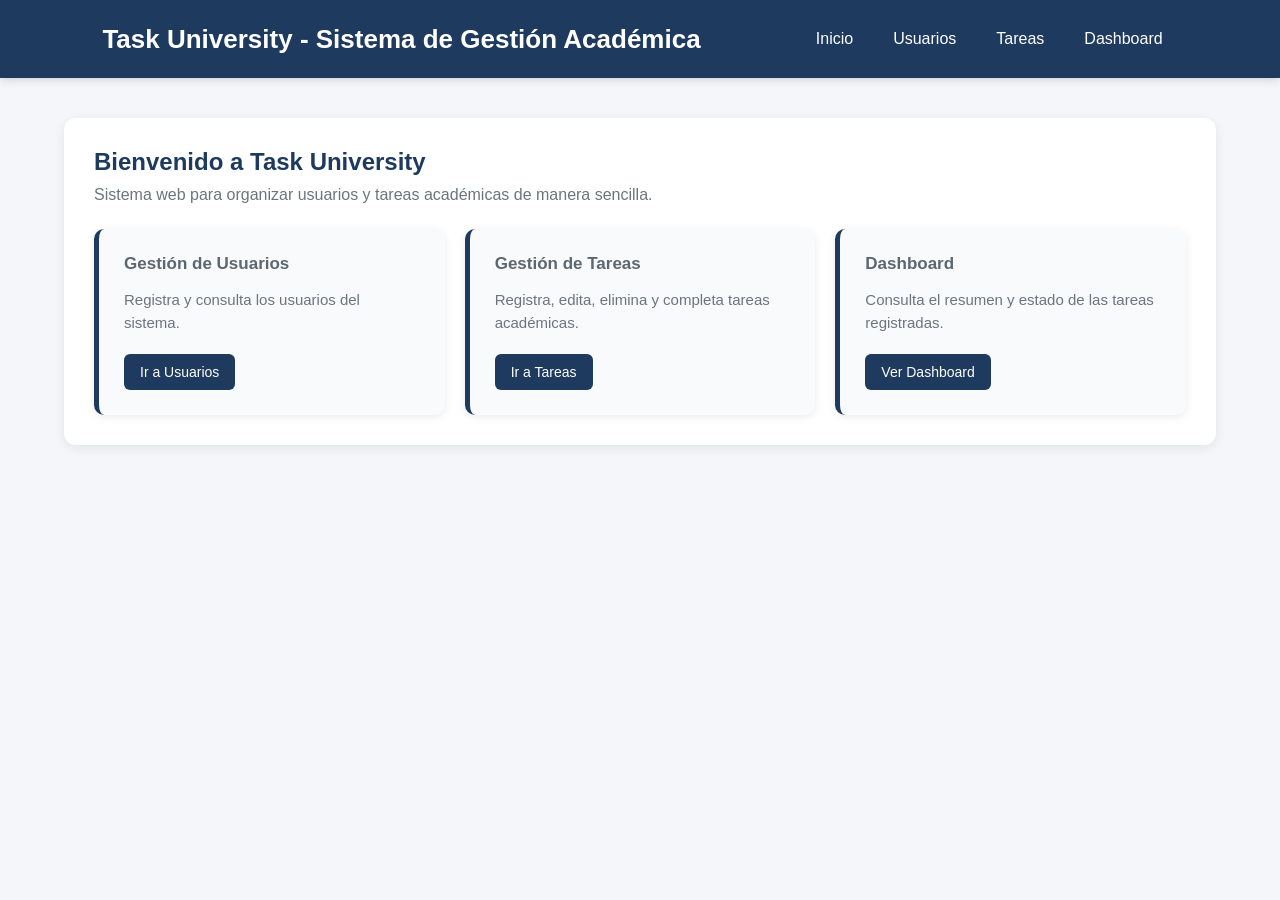
<file: index.html>
<!DOCTYPE html>
<html lang="es">

<head>
    <meta charset="UTF-8">
    <meta name="viewport" content="width=device-width, initial-scale=1.0">

    <title>Inicio | Task University</title>

    <link rel="stylesheet" href="css/styles.css">
</head>

<body>

    <header>

        <h1>Task University - Sistema de Gestión Académica</h1>


        <nav>
            <a href="index.html">Inicio</a>
            <a href="usuarios.html">Usuarios</a>
            <a href="tareas.html">Tareas</a>
            <a href="dashboard.html">Dashboard</a>
        </nav>

    </header>


    <main>

        <section class="contenedor">

            <h2>Bienvenido a Task University</h2>

            <p>
                Sistema web para organizar usuarios y tareas académicas
                de manera sencilla.
            </p>

            <div class="dashboard">

                <div class="tarjeta">

                    <h3>Gestión de Usuarios</h3>

                    <p class="descripcion-tarjeta">
                        Registra y consulta los usuarios del sistema.
                    </p>

                    <a class="boton-link" href="usuarios.html">
                        Ir a Usuarios
                    </a>

                </div>


                <div class="tarjeta">

                    <h3>Gestión de Tareas</h3>

                    <p class="descripcion-tarjeta">
                        Registra, edita, elimina y completa tareas académicas.
                    </p>

                    <a class="boton-link" href="tareas.html">
                        Ir a Tareas
                    </a>

                </div>


                <div class="tarjeta">

                    <h3>Dashboard</h3>

                    <p class="descripcion-tarjeta">
                        Consulta el resumen y estado de las tareas registradas.
                    </p>

                    <a class="boton-link" href="dashboard.html">
                        Ver Dashboard
                    </a>

                </div>

            </div>

        </section>

    </main>

</body>

</html>
</file>
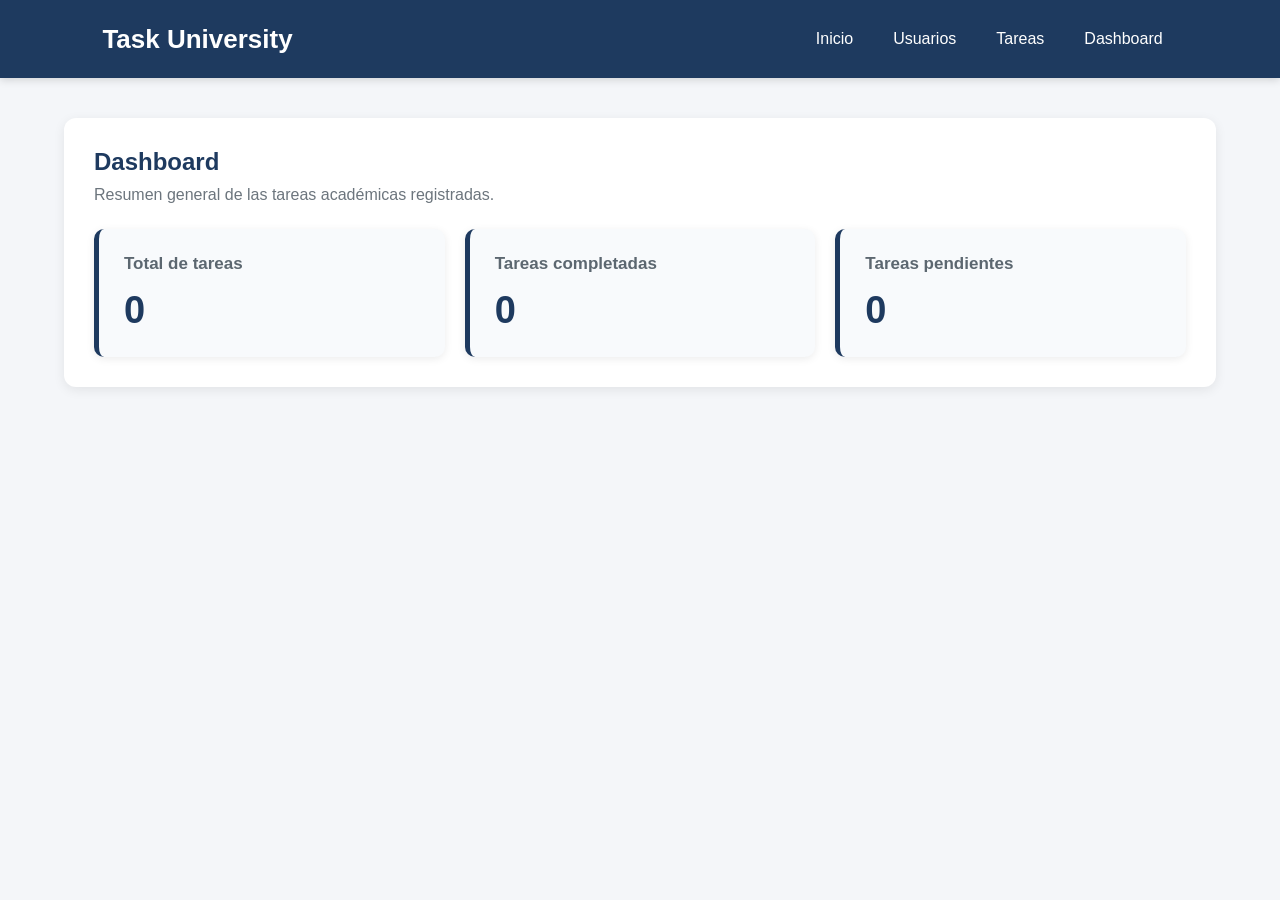
<file: dashboard.html>
<!DOCTYPE html>
<html lang="es">

<head>
    <meta charset="UTF-8">
    <meta name="viewport" content="width=device-width, initial-scale=1.0">

    <title>Dashboard | Task University</title>

    <link rel="stylesheet" href="css/styles.css">
</head>

<body>

    <header>

        <h1>Task University</h1>

        <nav>
            <a href="index.html">Inicio</a>
            <a href="usuarios.html">Usuarios</a>
            <a href="tareas.html">Tareas</a>
            <a href="dashboard.html">Dashboard</a>
        </nav>

    </header>


    <main>

        <section class="contenedor">

            <h2>Dashboard</h2>

            <p>
                Resumen general de las tareas académicas registradas.
            </p>


            <div class="dashboard">

                <div class="tarjeta">

                    <h3>Total de tareas</h3>

                    <p id="totalTareas">
                        0
                    </p>

                </div>


                <div class="tarjeta">

                    <h3>Tareas completadas</h3>

                    <p id="tareasCompletadas">
                        0
                    </p>

                </div>


                <div class="tarjeta">

                    <h3>Tareas pendientes</h3>

                    <p id="tareasPendientes">
                        0
                    </p>

                </div>

            </div>

        </section>

    </main>
    <script src="js/dashboard.js"></script>

</body>

</html>
</file>
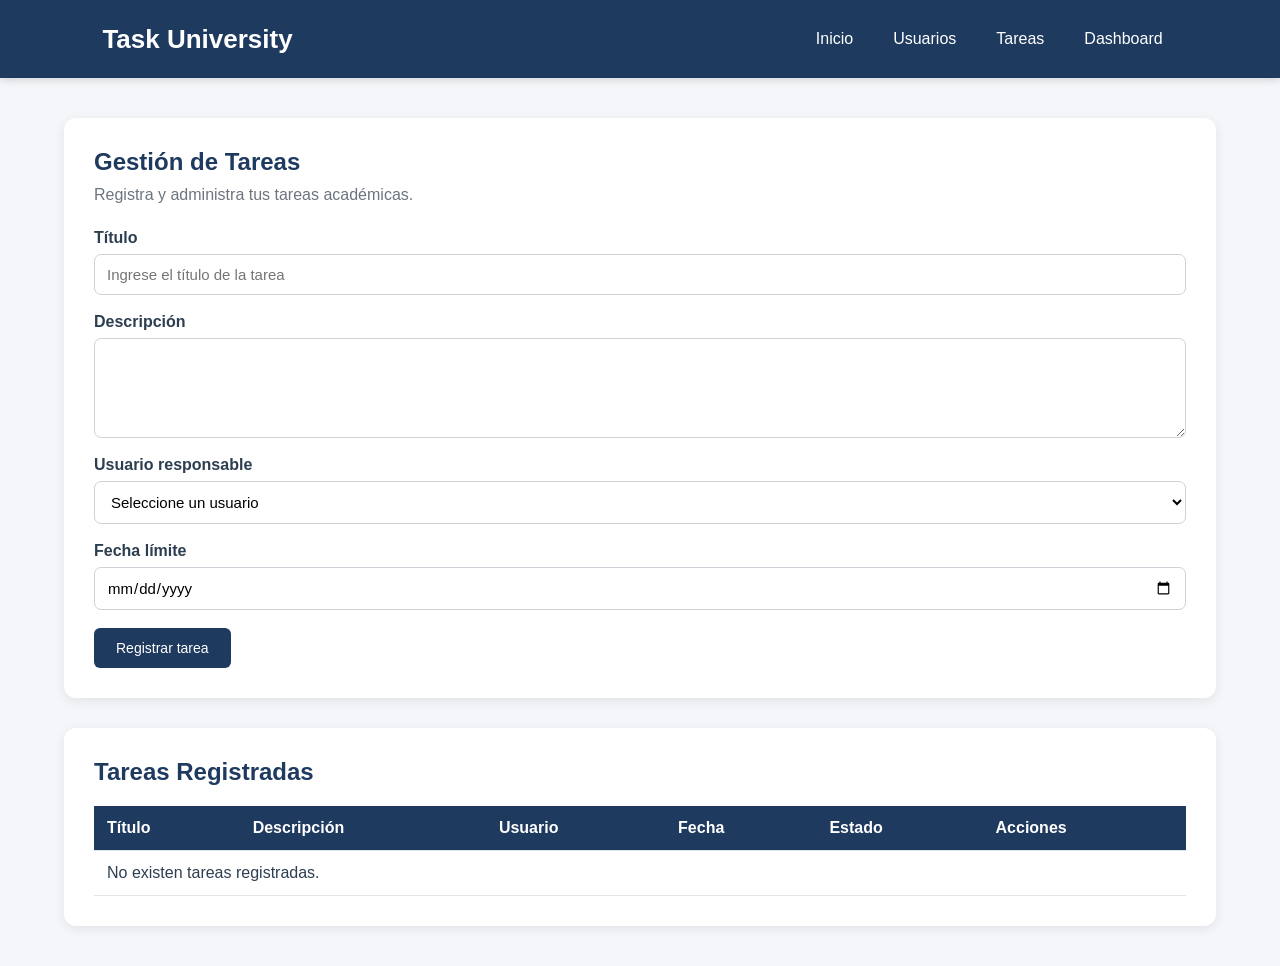
<file: tareas.html>
<!DOCTYPE html>
<html lang="es">

<head>
    <meta charset="UTF-8">
    <meta name="viewport" content="width=device-width, initial-scale=1.0">

    <title>Tareas | Task University</title>

    <link rel="stylesheet" href="css/styles.css">
</head>

<body>

    <header>

        <h1>Task University</h1>

        <nav>
            <a href="index.html">Inicio</a>
            <a href="usuarios.html">Usuarios</a>
            <a href="tareas.html">Tareas</a>
            <a href="dashboard.html">Dashboard</a>
        </nav>

    </header>

    <main>

        <section class="contenedor">

            <h2>Gestión de Tareas</h2>

            <p>Registra y administra tus tareas académicas.</p>

            <form id="formTarea">

                <div class="campo">

                    <label for="titulo">Título</label>

                    <input
                        type="text"
                        id="titulo"
                        placeholder="Ingrese el título de la tarea"
                        required>

                </div>

                <div class="campo">

                    <label for="descripcion">Descripción</label>

                    <textarea
                        id="descripcion"
                        placeholder="Ingrese una descripción"
                        required>
                    </textarea>

                </div>

                <div class="campo">

                    <label for="usuario">Usuario responsable</label>

                    <select id="usuario" required>

                        <option value="">
                            Seleccione un usuario
                        </option>

                    </select>

                </div>

                <div class="campo">

                    <label for="fecha">Fecha límite</label>

                    <input
                        type="date"
                        id="fecha"
                        required>

                </div>

                <button type="submit">
                    Registrar tarea
                </button>

            </form>

        </section>


        <section class="contenedor">

            <h2>Tareas Registradas</h2>

            <table>

                <thead>

                    <tr>
                        <th>Título</th>
                        <th>Descripción</th>
                        <th>Usuario</th>
                        <th>Fecha</th>
                        <th>Estado</th>
                        <th>Acciones</th>
                    </tr>

                </thead>

                <tbody id="listaTareas">

                    <tr>
                        <td colspan="6">
                            No existen tareas registradas.
                        </td>
                    </tr>

                </tbody>

            </table>

        </section>

    </main>

    <script src="js/tareas.js"></script>

</body>

</html>
</file>
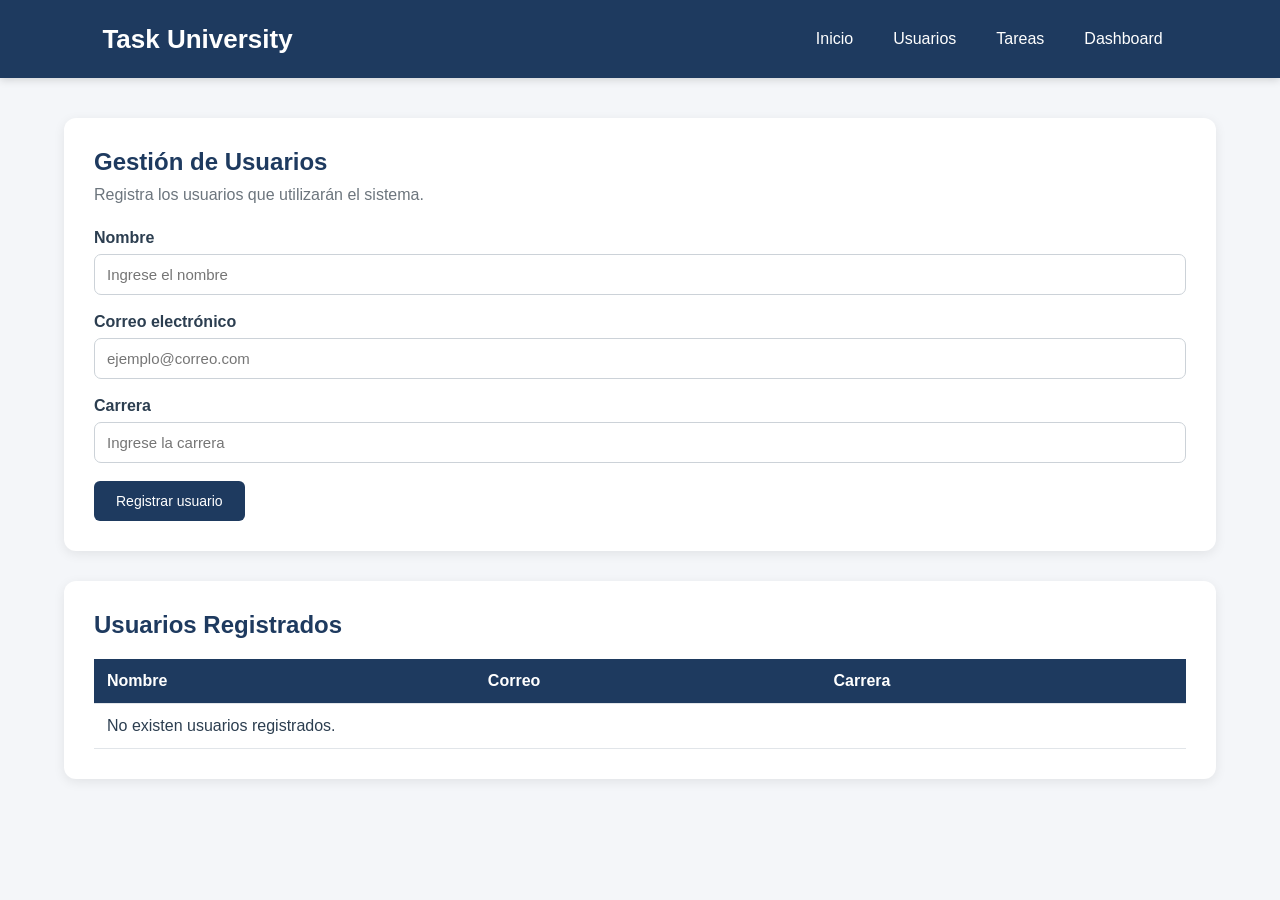
<file: usuarios.html>
<!DOCTYPE html>
<html lang="es">

<head>
    <meta charset="UTF-8">
    <meta name="viewport" content="width=device-width, initial-scale=1.0">
    <title>Usuarios | Task University</title>

    <link rel="stylesheet" href="css/styles.css">
</head>

<body>

    <header>
        <h1>Task University</h1>

        <nav>
            <a href="index.html">Inicio</a>
            <a href="usuarios.html">Usuarios</a>
            <a href="tareas.html">Tareas</a>
            <a href="dashboard.html">Dashboard</a>
        </nav>
    </header>

    <main>

        <section class="contenedor">

            <h2>Gestión de Usuarios</h2>
            <p>Registra los usuarios que utilizarán el sistema.</p>

            <form id="formUsuario">

                <div class="campo">
                    <label for="nombre">Nombre</label>
                    <input
                        type="text"
                        id="nombre"
                        placeholder="Ingrese el nombre"
                        required>
                </div>

                <div class="campo">
                    <label for="correo">Correo electrónico</label>
                    <input
                        type="email"
                        id="correo"
                        placeholder="ejemplo@correo.com"
                        required>
                </div>

                <div class="campo">
                    <label for="carrera">Carrera</label>
                    <input
                        type="text"
                        id="carrera"
                        placeholder="Ingrese la carrera"
                        required>
                </div>

                <button type="submit">
                    Registrar usuario
                </button>

            </form>

        </section>


        <section class="contenedor">

            <h2>Usuarios Registrados</h2>

            <table>

                <thead>
                    <tr>
                        <th>Nombre</th>
                        <th>Correo</th>
                        <th>Carrera</th>
                    </tr>
                </thead>

                <tbody id="listaUsuarios">

                    <tr>
                        <td colspan="3">
                            No existen usuarios registrados.
                        </td>
                    </tr>

                </tbody>

            </table>

        </section>

    </main>
<script src="js/usuarios.js"></script>

</body>

</html>
</file>
<file: css/styles.css>
* {
    margin: 0;
    padding: 0;
    box-sizing: border-box;
}

body {
    font-family: Arial, Helvetica, sans-serif;
    background-color: #f4f6f9;
    color: #2c3e50;
    min-height: 100vh;
}


/* HEADER */

header {
    background-color: #1e3a5f;
    color: white;
    padding: 20px 8%;
    display: flex;
    justify-content: space-between;
    align-items: center;
    box-shadow: 0 2px 8px rgba(0, 0, 0, 0.15);
}

header h1 {
    font-size: 26px;
}


/* NAVEGACIÓN */

nav {
    display: flex;
    gap: 10px;
}

nav a {
    color: white;
    text-decoration: none;
    padding: 10px 15px;
    border-radius: 6px;
    transition: 0.3s;
}

nav a:hover {
    background-color: #2f5d8a;
}


/* CONTENIDO */

main {
    width: 90%;
    max-width: 1200px;
    margin: 40px auto;
}

.contenedor {
    background-color: white;
    padding: 30px;
    margin-bottom: 30px;
    border-radius: 12px;
    box-shadow: 0 3px 12px rgba(0, 0, 0, 0.08);
}

.contenedor h2 {
    margin-bottom: 10px;
    color: #1e3a5f;
}

.contenedor > p {
    color: #6c757d;
    margin-bottom: 25px;
}


/* FORMULARIOS */

form {
    display: grid;
    gap: 18px;
}

.campo {
    display: flex;
    flex-direction: column;
    gap: 7px;
}

.campo label {
    font-weight: bold;
}

input,
textarea,
select {
    width: 100%;
    padding: 11px 12px;
    border: 1px solid #ccd2d8;
    border-radius: 7px;
    font-size: 15px;
    font-family: inherit;
    background-color: white;
}

input:focus,
textarea:focus,
select:focus {
    outline: none;
    border-color: #1e3a5f;
}

textarea {
    min-height: 100px;
    resize: vertical;
}


/* BOTONES */

button {
    border: none;
    background-color: #1e3a5f;
    color: white;
    padding: 10px 16px;
    border-radius: 6px;
    cursor: pointer;
    font-size: 14px;
    transition: 0.2s;
}

button:hover {
    background-color: #2f5d8a;
}

form button[type="submit"] {
    width: fit-content;
    padding: 12px 22px;
}


/* TABLAS */

table {
    width: 100%;
    border-collapse: collapse;
    margin-top: 20px;
}

thead {
    background-color: #1e3a5f;
    color: white;
}

th,
td {
    padding: 13px;
    text-align: left;
    border-bottom: 1px solid #e1e5e9;
}

tbody tr:hover {
    background-color: #f7f9fb;
}

td button {
    margin: 3px;
}


/* DASHBOARD */

.dashboard {
    display: grid;
    grid-template-columns: repeat(3, 1fr);
    gap: 20px;
    margin-top: 25px;
}

.tarjeta {
    background-color: #f8fafc;
    border-left: 5px solid #1e3a5f;
    padding: 25px;
    border-radius: 10px;
    box-shadow: 0 2px 8px rgba(0, 0, 0, 0.08);
}

.tarjeta h3 {
    font-size: 17px;
    margin-bottom: 15px;
    color: #5c6770;
}

.tarjeta p {
    font-size: 38px;
    font-weight: bold;
    color: #1e3a5f;
}


/* INICIO */

main > h2 {
    color: #1e3a5f;
    margin-bottom: 10px;
}

main > p {
    color: #6c757d;
}

/* RESPONSIVE */

@media (max-width: 768px) {

    header {
        flex-direction: column;
        gap: 15px;
        text-align: center;
    }

    nav {
        flex-wrap: wrap;
        justify-content: center;
    }

    main {
        width: 95%;
        margin: 25px auto;
    }

    .contenedor {
        padding: 20px;
    }

    .dashboard {
        grid-template-columns: 1fr;
    }

    table {
        font-size: 13px;
    }

    th,
    td {
        padding: 8px;
    }

    td button {
        display: block;
        width: 100%;
        margin: 5px 0;
    }
}

/* PÁGINA DE INICIO */

.descripcion-tarjeta {
    font-size: 15px !important;
    font-weight: normal !important;
    color: #6c757d !important;
    margin-bottom: 20px;
    line-height: 1.5;
}

.boton-link {
    display: inline-block;
    background-color: #1e3a5f;
    color: white;
    text-decoration: none;
    padding: 10px 16px;
    border-radius: 6px;
    font-size: 14px;
    transition: 0.2s;
}

.boton-link:hover {
    background-color: #2f5d8a;
}

@media (max-width: 500px) {

    header h1 {
        font-size: 22px;
    }

    nav {
        flex-direction: column;
        width: 100%;
    }

    nav a {
        width: 100%;
        text-align: center;
    }

    .contenedor {
        padding: 15px;
    }

    form button[type="submit"] {
        width: 100%;
    }

    table {
        display: block;
        overflow-x: auto;
        white-space: nowrap;
    }
}
</file>
